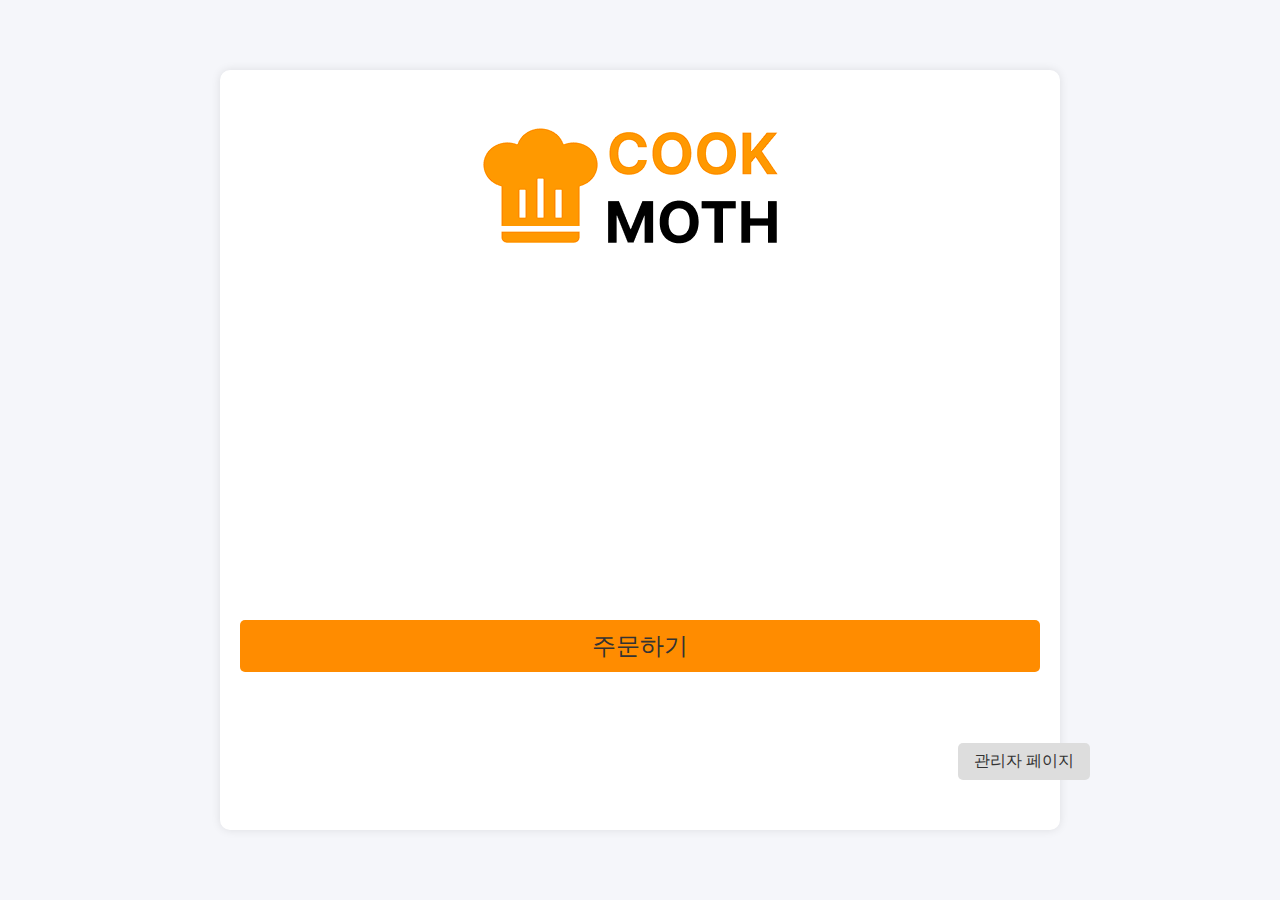
<file: index.html>
<!DOCTYPE html>
<html lang="en">
<head>
    <meta charset="UTF-8">
    <meta name="viewport" content="width=device-width, initial-scale=1.0">
    <title>Start Page</title>
    <style>
        body {
            margin: 0;
            padding: 0;
            display: flex;
            justify-content: center;
            align-items: center;
            min-height: 100vh; /* 최소 높이 설정 */
            background-color: #f5f6fa; /* 전체 배경색 */
        }
    

        #main-container {
            width: 800px;
            height: 80vh;
            max-width: 100%; /* 최대 너비 설정 */
            background-color: #ffffff; /* 추가할 div의 배경색 */
            padding: 20px; /* 내부 여백 */
            border-radius: 10px; /* 모서리 둥글게 */
            box-shadow: 0px 0px 10px 0px rgba(0,0,0,0.1); /* 그림자 효과 */
        }

        #LOGO {
            text-align: center; /* 로고 이미지 중앙 정렬 */
            margin-bottom: 340px; /* 로고와 링크 사이 여백 조정 */
        }

        #links-container {
            text-align: center; /* 링크 가운데 정렬 */

        }

        a {
            display: block;
            margin-bottom: 20px;
            font-size: 24px;
            text-decoration: none;
            color: #333; /* 링크 텍스트 색상 */
            background-color: #ff8c00; /* 링크 배경색 */
            padding: 10px;
            border-radius: 5px;
            transition: background-color 0.3s ease; /* 배경색 변경 효과 */
        }

        a:hover {
            background-color: #e25822; /* 호버 시 배경색 변경 */
        }
        

        #adminLink {
            position: fixed; /* 고정 위치 */
            bottom: 100px; /* 아래 여백 */
            right: 190px; /* 오른쪽 여백 */
            font-size: 16px; /* 작은 글꼴 크기 */
            background-color: #ddd; /* 배경색 */
            padding: 8px 16px; /* 내부 여백 */
            border-radius: 5px; /* 모서리 둥글게 */
            text-decoration: none; /* 텍스트 밑줄 제거 */
            color: #333; /* 글자 색상 */
            z-index: 999; /* 다른 요소 위에 배치 */
        }
    </style>
</head>
<body>
    <div id="main-container">
        <div id="LOGO">
            <img src="./res/Other/cmlogo.png" alt="logo">
        </div>
        <div id="links-container">
            <a id="kioskPage" href="./kiosk_page/index.html">주문하기</a>
        </div>

        <a id="adminLink" href="./user_page/index.html">관리자 페이지</a>

    </div>


    <script>
        const isLogIn = false;
        
        // 관리자 페이지 링크
        const adminLink = document.getElementById('adminLink');
        adminLink.addEventListener('click', function(event) {
            if (!isLogIn) {
                event.preventDefault(); // 링크 이동을 취소합니다.
                window.location.href = './login_page/index.html'; // 로그인 페이지로 이동합니다.
            }
        });
    </script>
</body>
</html>
</file>
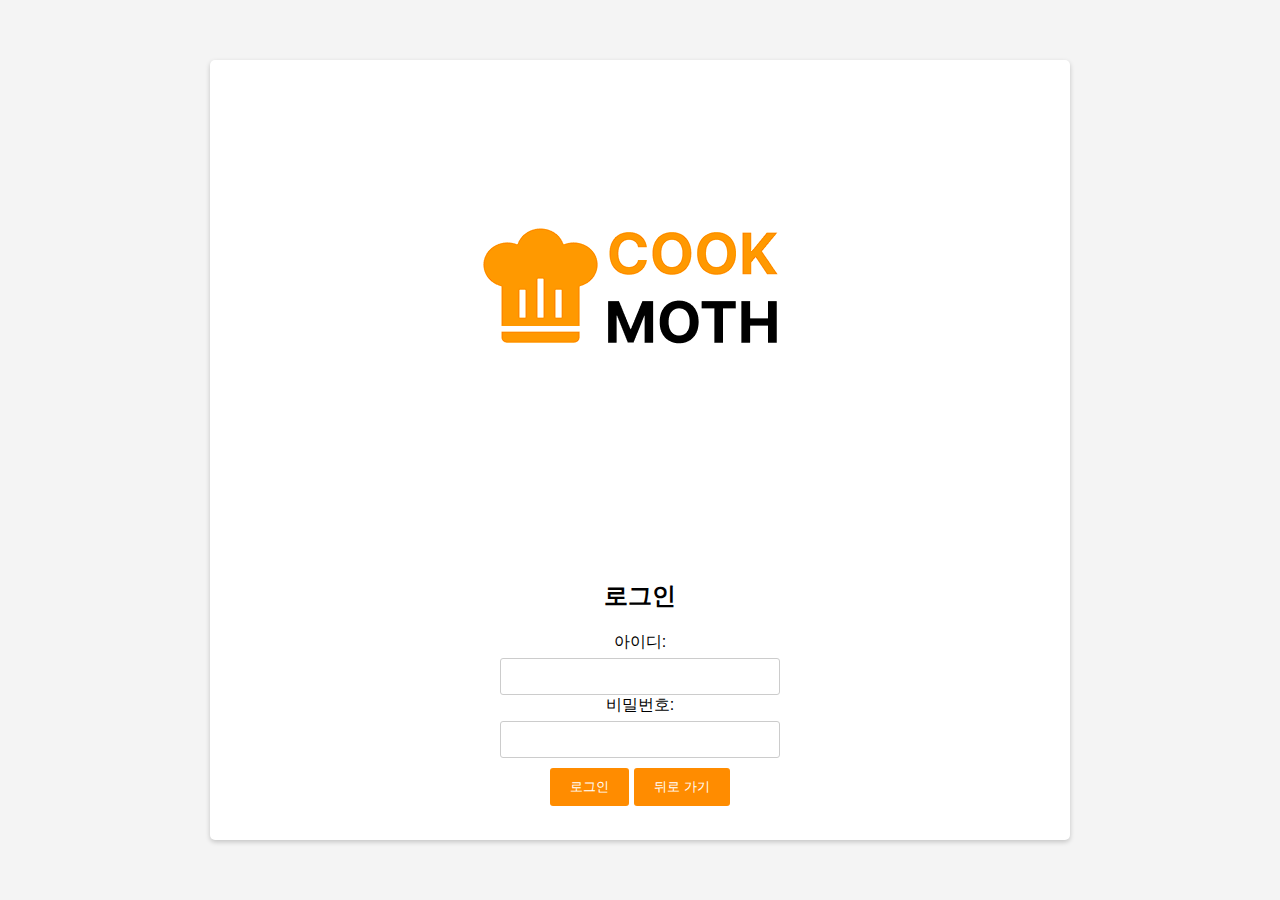
<file: login_page/index.html>
<!DOCTYPE html>
<html lang="en">
<head>
  <meta charset="UTF-8">
  <meta name="viewport" content="width=device-width, initial-scale=1.0">
  <title>로그인</title>
  <link rel="stylesheet" href="style.css">
</head>
<body>
  <div class="container">
    <img id="LOGO" src="./../res/Other/cmlogo.png" alt="">
    <h2>로그인</h2>
    <form id="loginForm">
      <div>
        <label for="userId">아이디:</label>
        <input type="text" id="userId" name="user_id">
      </div>
      <div>
        <label for="userPwd">비밀번호:</label>
        <input type="password" id="userPwd" name="user_pwd">
      </div>
      <button id="login" type="button">로그인</button>
      <button id="signUp" onclick="goBack()" type="button">뒤로 가기</button>
    </form>

    <div id="message"></div>
  </div>
</body>
<script>

  // 로그인 폼의 이벤트 핸들러
  document.getElementById('login').addEventListener('click', function(event) {
    event.preventDefault(); // 폼의 기본 동작 방지

    // 사용자가 입력한 아이디와 비밀번호 가져오기
    const userId = document.getElementById('userId').value;
    const userPwd = document.getElementById('userPwd').value;
    
    // 로그인 요청을 서버로 보내기
    fetch('/login', {
      method: 'POST',
      headers: {
        'Content-Type': 'application/json'
      },
      body: JSON.stringify({
        userId: userId,
        userPwd: userPwd
      })
    })
    .then(response => {
      if (response.ok) {
        return response.json();
      } else {
        throw new Error('서버 응답 실패');
      }
    })
    .then(data => {
      if(data.success){
        alert('로그인 성공!');
        window.location.href = '/user_page/index.html';
      }else{
        alert('로그인 실패!')
      }
    })
    .catch(error => {
      console.error('에러 발생:', error);
      alert('로그인에 실패하였습니다.');
    });
  });



  // 회원가입 폼의 이벤트 핸들러
  document.getElementById('signUp').addEventListener('click', function(event) {
    event.preventDefault(); // 폼의 기본 동작 방지

    // 사용자가 입력한 아이디와 비밀번호 가져오기
    const userId = document.getElementById('userId').value;
    const userPwd = document.getElementById('userPwd').value;
    
    // 회원가입 요청을 서버로 보내기
    fetch('/signUp', {
      method: 'POST',
      headers: {
        'Content-Type': 'application/json'
      },
      body: JSON.stringify({
        userId: userId,
        userPwd: userPwd
      })
    })
    .then(response => {
      if (response.ok) {
        alert('회원가입이 완료되었습니다.');
      } else {
        alert('회원가입에 실패하였습니다.');
      }
    })
    .catch(error => {
      console.error('에러 발생:', error);
      alert('회원가입에 실패하였습니다.');
    });
  });


  // 뒤로 가기 함수
  function goBack() {
            window.history.back();
        }
</script>
</html>
</file>
<file: login_page/style.css>
@charset "utf-8";
@font-face {
    font-family: NG;
    src: local(※), url(NanumGothic.woff) format("woff");
}
body {
  font-family: 'Arial', sans-serif;
  margin: 0;
  padding: 0;
  background-color: #f4f4f4;
  display: flex;
  align-items: center;
  justify-content: center;
  min-height: 100vh;
}

.container {
  background-color: #fff;
  padding: 30px;
  border-radius: 5px;
  box-shadow: 0 2px 5px rgba(0, 0, 0, 0.2);
  width: 800px;
  height: 80vh;
  text-align: center;
}

#LOGO{
  margin-top: 100px;
  margin-bottom: 180px;
  
}
  
h2 {
  text-align: center;
}

label {
  display: block;
  margin-bottom: 5px;
}
  
input[type="text"],
input[type="password"] {
  width: 35%;
  padding: 10px;
  border: 1px solid #ccc;
  border-radius: 3px;
  box-sizing: border-box;
}
  
button {
  background-color: #ff8c00;
  color: white;
  padding: 10px 20px;
  border: none;
  border-radius: 3px;
  cursor: pointer;
  margin-top: 10px;
}
  
button:hover {
  background-color: #45a049;
}
  
#message {
  margin-top: 20px;
  text-align: center;
  color: red;
}
</file>
